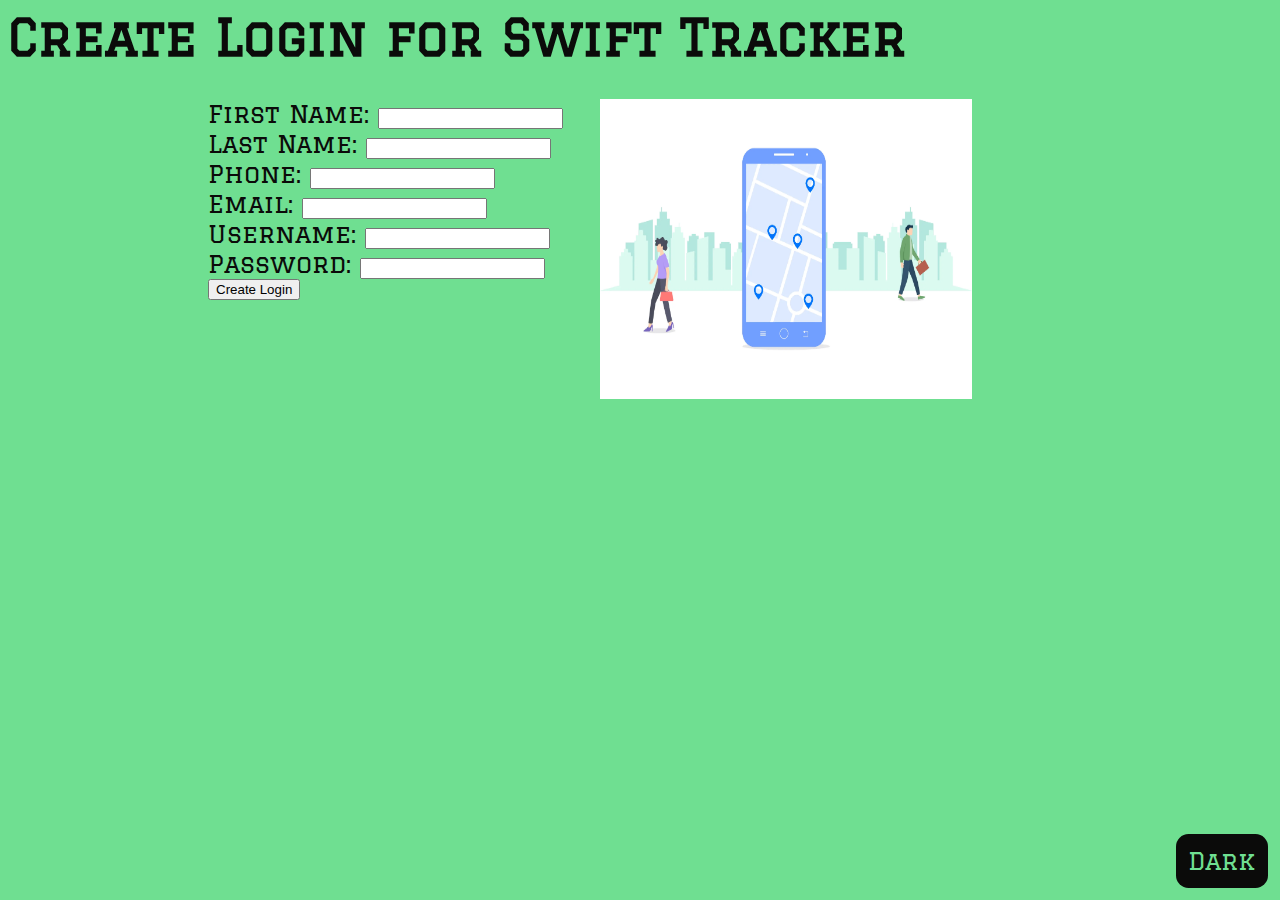
<file: hw1/index.html>
<html>
    <head>
        <title>Create Login</title>
        <link rel="stylesheet" href="style1.css">
        <link rel="preconnect" href="https://fonts.googleapis.com">
        <link rel="preconnect" href="https://fonts.gstatic.com" crossorigin>
        <link href="https://fonts.googleapis.com/css2?family=Graduate&display=swap" rel="stylesheet">
    </head>
    <body>
        <toggle>Dark</toggle>
        <h1>Create Login for Swift Tracker</h1>
        <div><image src="app.jpg" alt="People following GPS">
        <form action="page2.html" method="get" id="form">
        <!-- action="create_login.php" method="post"> -->
            <label for="first_name">First Name:</label>
            <input type="text" id="first_name" name="first_name" required><br>

            <label for="last_name">Last Name:</label>
            <input type="text" id="last_name" name="last_name" required><br>

            <label for="phone">Phone:</label>
            <input type="text" id="phone" name="phone" required><br>

            <label for="email">Email:</label>
            <input type="email" id="email" name="email" required><br>

            <label for="username">Username:</label>
            <input type="text" id="username" name="username" required><br>

            <label for="password">Password:</label>
            <input type="password" id="password" name="password" required><br>

            <button type="submit">Create Login</button></div>
        </form>
    </body>
    <script src="create_login.js">
    </script>
</html>
</file>
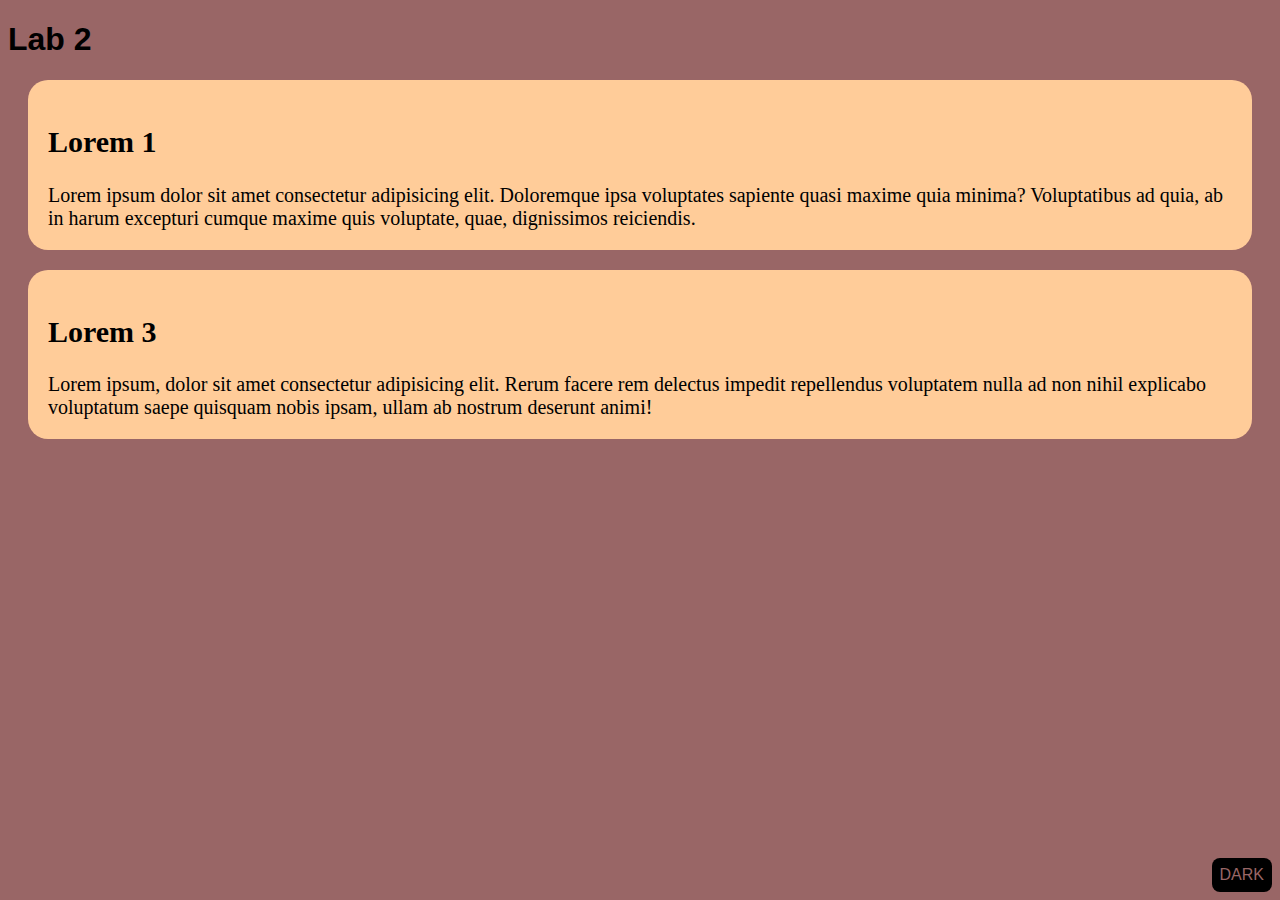
<file: lab2/index.html>
<!DOCTYPE html>
<html lang="en">
<head>
    <meta charset="UTF-8">
    <meta name="viewport" content="width=device-width, initial-scale=1.0">
    <title>Document</title>
    <link rel="stylesheet" href="style.css">
</head>
<body>
   <toggle>DARK</toggle>   <!--toggle is a custom element. IT IS NOT A VALID HTML ELEMENT. !-->
    <h1>Lab 2</h1>
    <div>
        <h2>Lorem 1 </h2>
            Lorem ipsum dolor sit amet consectetur adipisicing elit. 
            Doloremque ipsa voluptates sapiente quasi maxime quia minima? Voluptatibus ad quia, ab in harum excepturi 
            cumque maxime quis voluptate, quae, dignissimos reiciendis.
    </div>
    <div>
        <h2>Lorem 3</h2>
        Lorem ipsum, dolor sit amet consectetur adipisicing elit. Rerum facere rem delectus impedit repellendus voluptatem 
        nulla ad non nihil explicabo voluptatum saepe quisquam nobis ipsam, ullam ab nostrum deserunt animi!
    </div>
</body>
<script src="script.js"></script>
</html>
</file>
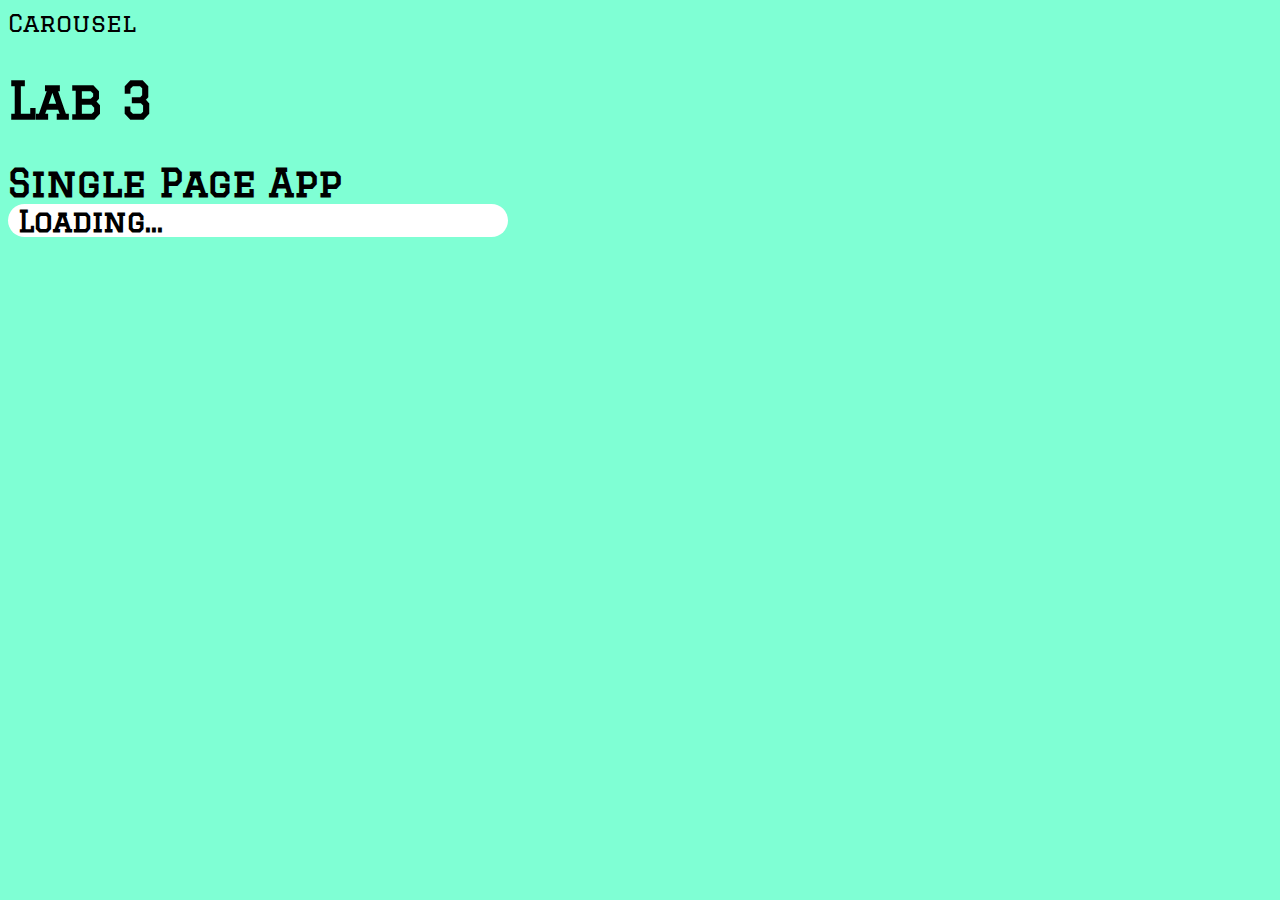
<file: lab3/index.html>
<html>
    <head>Carousel
        <link rel="stylesheet" href="style.css">
        <link rel="preconnect" href="https://fonts.googleapis.com">
        <link rel="preconnect" href="https://fonts.gstatic.com" crossorigin>
        <link href="https://fonts.googleapis.com/css2?family=Graduate&display=swap" rel="stylesheet">
    </head>

    <body>
        <h1>Lab 3</h1>
        <h2>Single Page App</h2>
        <div id="carousel">
            <h3>&nbsp;Loading...</h3>

        </div>
    </body>
    <script src="script.js"> </script>
</html>
</file>
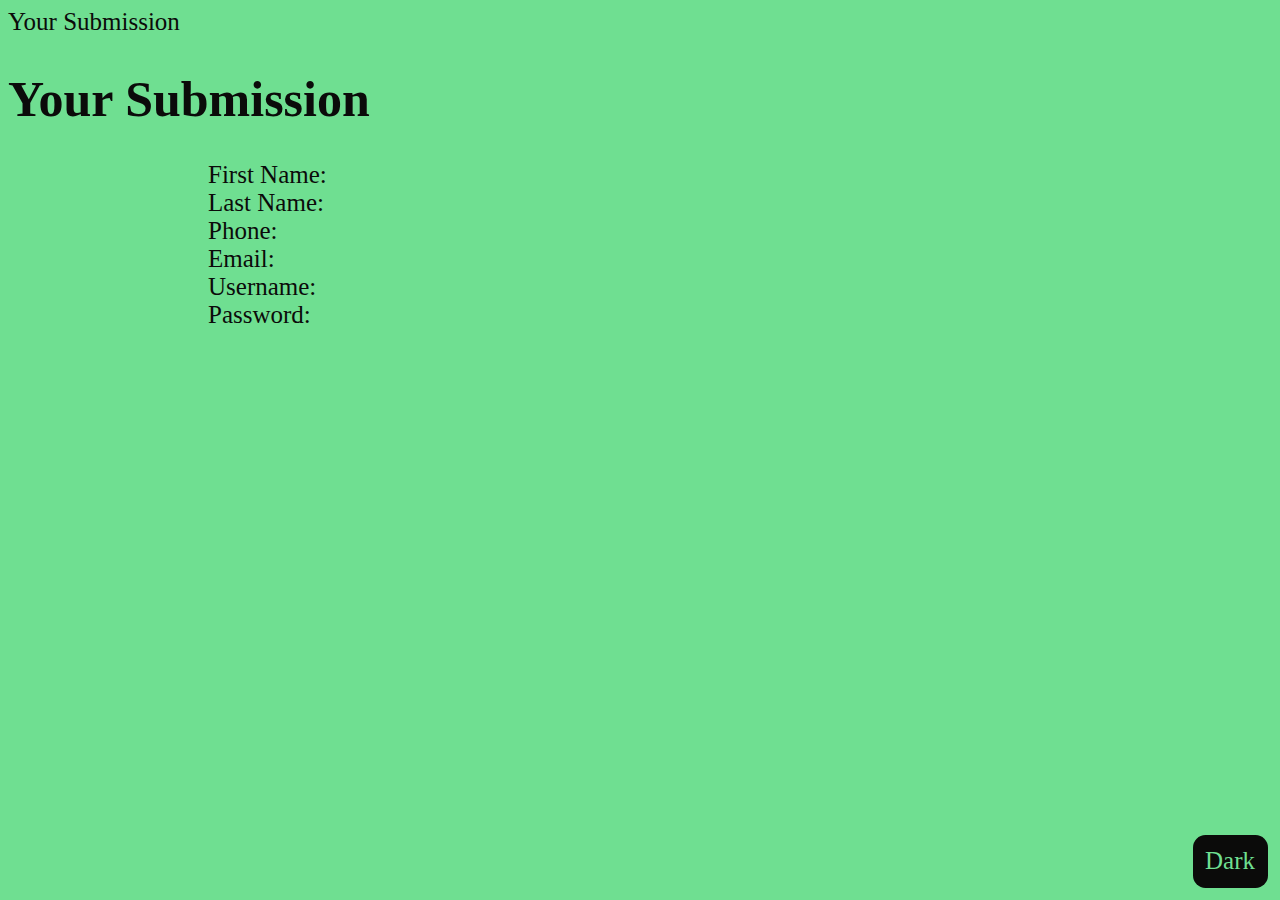
<file: hw1/page2.html>
<html>
    <head> Your Submission
        <link rel="stylesheet" href="style1.css">
    </head>

    <body class="response"> <toggle>Dark</toggle>
        <h1>Your Submission</h1>
        <div>
            <label for="first_name">First Name:</label>
            <span id="first_name"></span><br>

            <label for="last_name">Last Name:</label>
            <span id="last_name"></span><br>

            <label for="phone">Phone:</label>
            <span id="phone"></span><br>

            <label for="email">Email:</label>
            <span id="email"></span><br>

            <label for="username">Username:</label>
            <span id="username"></span><br>

            <label for="password">Password:</label>
            <span id="password"></span><br>
        </div>
    </body>
    <script src="form_parse.js"></script>
</html>
</file>
<file: hw1/style1.css>
:root {
    --bg-color: #6fdf91;
    --bg-color2:#ffffff;
    --txt-color:#0b0b0a;
}

:root[theme="dark"]{
    --bg-color: #000000;
    --bg-color2:#ffcc99;
    --txt-color:#6fdf91;
}

head {
    text-align: center;
}

body{
    background-color: var(--bg-color);
    color: var(--txt-color);
    font-family: "Graduate", serif;
    font-size: 25px;
}

div {
    display: auto;
    justify-content: left;
    align-items: right;
    height: 600px;
    margin: 20px 0 20px 200px;
  }
  
img {
    width: 35%;
    height: 50%;
    float: right;
    margin: 0 300px 0 0px;
  }

toggle{
    position: fixed;
    bottom:0.5em;
    right:0.5em;
    background-color: var(--txt-color);
    color:var(--bg-color);
    padding:0.5em;
    border-radius:0.5em;
    
}

toggle:hover{
    background-color:var(--bg-color2);
    color:var(--txt-color);
    border:solid 1px var(--txt-color);
    cursor:pointer;
}
</file>
<file: lab2/style.css>
:root {
    --bg-color: #996666;
    --bg-color2:#ffcc99;
    --txt-color:#000000;
}
:root[theme="dark"]{
    --bg-color: #000000;
    --bg-color2:#ffcc99;
    --txt-color:#ffffff;
}
body {
    background-color: var(--bg-color);
    color: var(--txt-color);
    font-family: Arial;
    font-size:18;
}
div{
    background-color: var(--bg-color2);
    color: var(--txt-color);
    font-family:Cambria, Cochin, Georgia, Times, 'Times New Roman', serif;
    font-size: 15pt
}

div{
    background-color: var(--bg-color2);
    border-radius: 1em;
    padding:1em;
    margin:1em;
}
toggle{
    position: fixed;
    bottom:0.5em;
    right:0.5em;
    background-color: var(--txt-color);
    color:var(--bg-color);
    padding:0.5em;
    border-radius:0.5em;
    
}

toggle:hover{
    background-color:var(--bg-color2);
    color:var(--txt-color);
    border:solid 1px var(--txt-color);
    cursor:pointer;
}
</file>
<file: lab3/style.css>
body {
    background-color: aquamarine;
    color:black;
    font-family: "Graduate", sans-serif;
    font-size: 25px;
}

#carousel {
    display: flex;
    background-color: white;
    color: black;
    border-radius: 1em;
    width:500px;
    overflow-x: hidden;
}

.card {
    min-width: 500px;
    max-width: 500px;
    padding: 1em;
    display:grid;
    grid-template-areas:
        "image name"
        'image email'
        'image phone'
        'image address';
}

h2,h3,h4,h5 {
    margin: 0px;
}
.card img{
    grid-area: image;
    border-radius:100%;
}

.card h3 {
    grid-area: name;
}

.card h4 {
    grid-area: email;
}

.card h5 {
    grid-area: phone;
}

.card p {
    grid-area: address;
}
</file>
